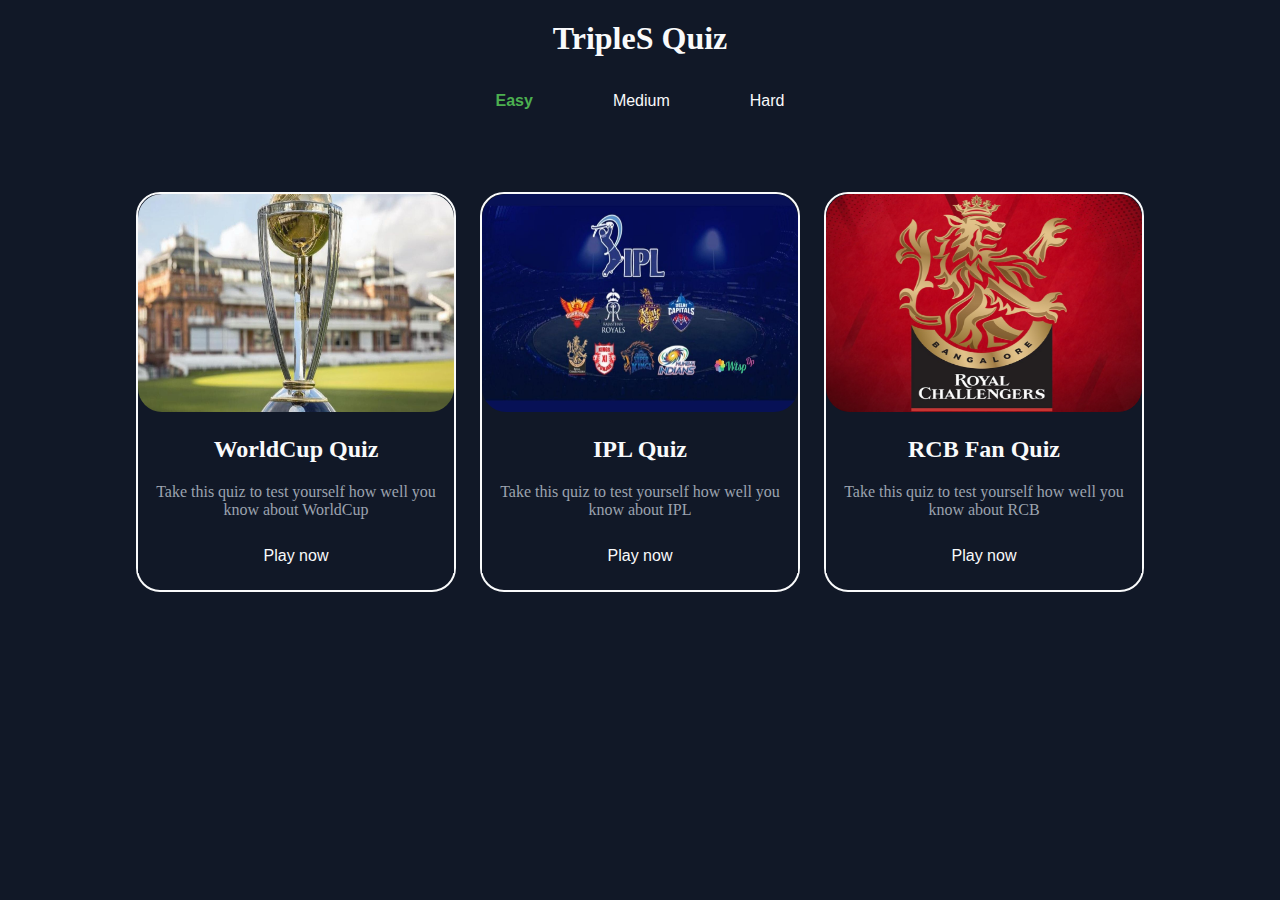
<file: index.html>
<!DOCTYPE html>
<html lang="en">

<head>
    <meta charset="UTF-8">
    <meta http-equiv="X-UA-Compatible" content="IE=edge">
    <meta name="viewport" content="width=device-width, initial-scale=1.0">
    <title>TripleS Quiz</title>
    <link rel="stylesheet" href="style.css">
</head>

<body>
    <nav>
        <h1 class="nav-header center margin-top">TripleS Quiz</h1>
    </nav>

    <main>
        <div class="level-container margin-top">
            <button class="btn easy-level easy-level-active">Easy</button>
            <button class="btn medium-level">Medium</button>
            <button class="btn hard-level">Hard</button>
        </div>

        <div class="quiz-list-container margin-top-xl">

            <div class="card">

                <img src="./styles/ICC-Cricket-World-Cup-trophy.jpg" alt="icc-worldcup-trophy" class="card-img">

                <div class="card-content">

                    <div class="card-header margin-top center">WorldCup Quiz</div>

                    <div class="card-instruction margin-top text-gray center">Take this quiz to test yourself how well
                        you know about WorldCup</div>

                    <a href="./styles/worldcupquiz/worldcupquiz.html"><button class="playnow-btn margin-top">Play
                            now</button></a>

                </div>
            </div>

            <div class="card">
                <img src="./styles/ipl-theme.jpg" alt="icc-worldcup-trophy" class="card-img">
                <div class="card-content">

                    <div class="card-header margin-top center">IPL Quiz</div>

                    <div class="card-instruction margin-top text-gray center">Take this quiz to test yourself how well
                        you know about IPL</div>

                    <a href="./styles/worldcupquiz/worldcupquiz.html"><button class="playnow-btn margin-top">Play
                            now</button></a>

                </div>
            </div>

            <div class="card">
                <img src="./styles/rcb-logo.png" alt="icc-worldcup-trophy" class="card-img">
                <div class="card-content">

                    <div class="card-header margin-top center">RCB Fan Quiz</div>

                    <div class="card-instruction margin-top text-gray center">Take this quiz to test yourself how well
                        you know about RCB</div>
                    <a href="./styles/worldcupquiz/worldcupquiz.html"><button class="playnow-btn margin-top">Play
                            now</button></a>


                </div>
            </div>
        </div>


    </main>
</body>

</html>
</file>
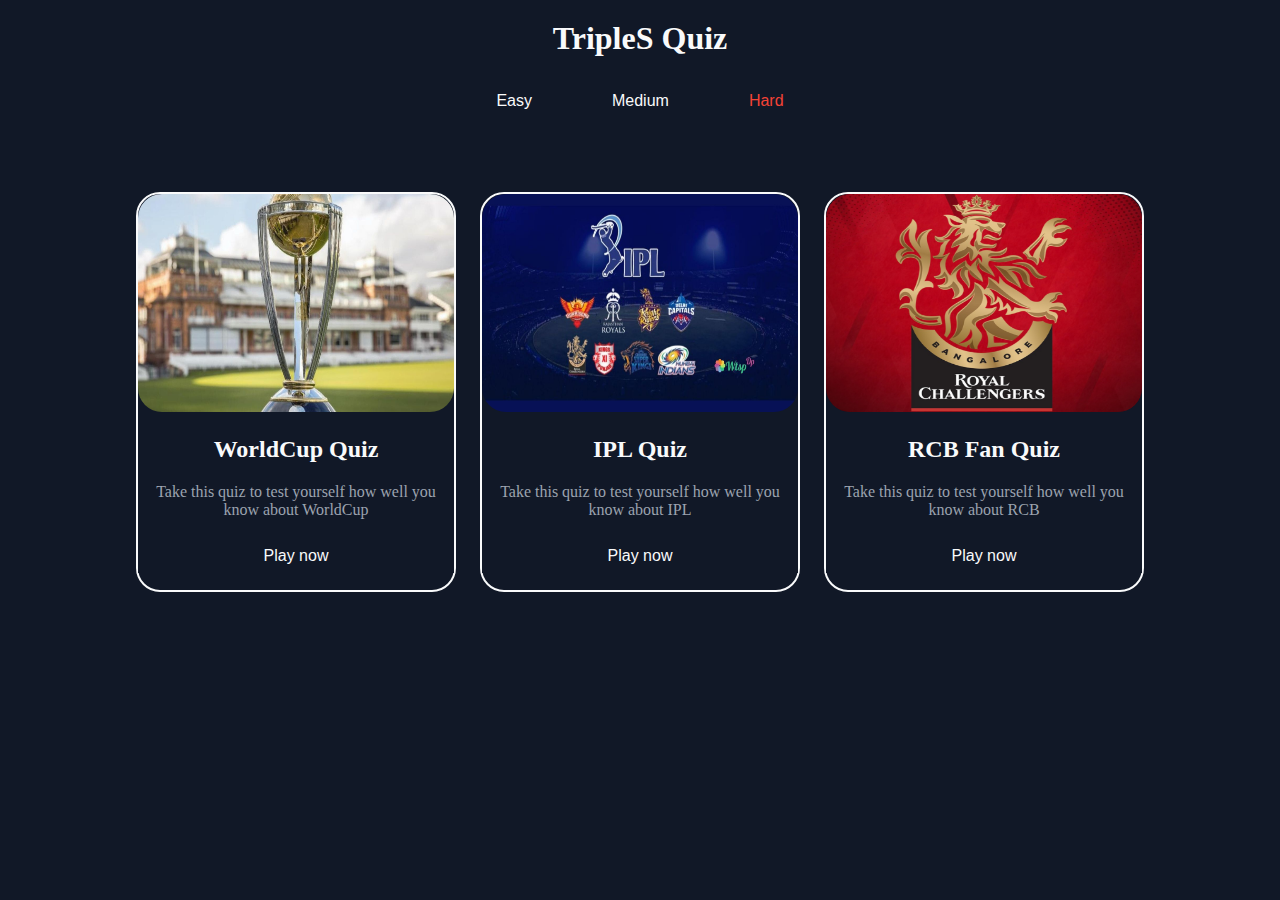
<file: hard-level.html>
<!DOCTYPE html>
<html lang="en">

<head>
    <meta charset="UTF-8">
    <meta http-equiv="X-UA-Compatible" content="IE=edge">
    <meta name="viewport" content="width=device-width, initial-scale=1.0">
    <title>TripleS Quiz</title>
    <link rel="stylesheet" href="style.css">
</head>

<body>
    <nav>
        <h1 class="nav-header center margin-top">TripleS Quiz</h1>
    </nav>

    <main>
        <div class="level-container margin-top">
            <a href="/index.html"> <button class="btn easy-level">Easy</button></a>
            <a href="/medium-level.html"><button class="btn medium-level">Medium</button></a>
            <a href="/hard-level.html">  <button class="btn hard-level hard-level-active">Hard</button></a>
        </div>

        <div class="quiz-list-container margin-top-xl">

            <div class="card">

                <img src="./styles/ICC-Cricket-World-Cup-trophy.jpg" alt="icc-worldcup-trophy" class="card-img">

                <div class="card-content">

                    <div class="card-header margin-top center">WorldCup Quiz</div>

                    <div class="card-instruction margin-top text-gray center">Take this quiz to test yourself how well
                        you know about WorldCup</div>

                    <a href="/quizrulehard/quizrulehard.html"><button class="playnow-btn margin-top">Play
                            now</button></a>

                </div>
            </div>

            <div class="card">
                <img src="./styles/ipl-theme.jpg" alt="icc-worldcup-trophy" class="card-img">
                <div class="card-content">

                    <div class="card-header margin-top center">IPL Quiz</div>

                    <div class="card-instruction margin-top text-gray center">Take this quiz to test yourself how well
                        you know about IPL</div>

                    <a href="/quizrulehard/quizrulehard.html"><button class="playnow-btn margin-top">Play
                            now</button></a>

                </div>
            </div>

            <div class="card">
                <img src="./styles/rcb-logo.png" alt="icc-worldcup-trophy" class="card-img">
                <div class="card-content">

                    <div class="card-header margin-top center">RCB Fan Quiz</div>

                    <div class="card-instruction margin-top text-gray center">Take this quiz to test yourself how well
                        you know about RCB</div>
                    <a href="/quizrulehard/quizrulehard.html"><button class="playnow-btn margin-top">Play
                            now</button></a>


                </div>
            </div>
        </div>


    </main>
</body>

</html>
</file>
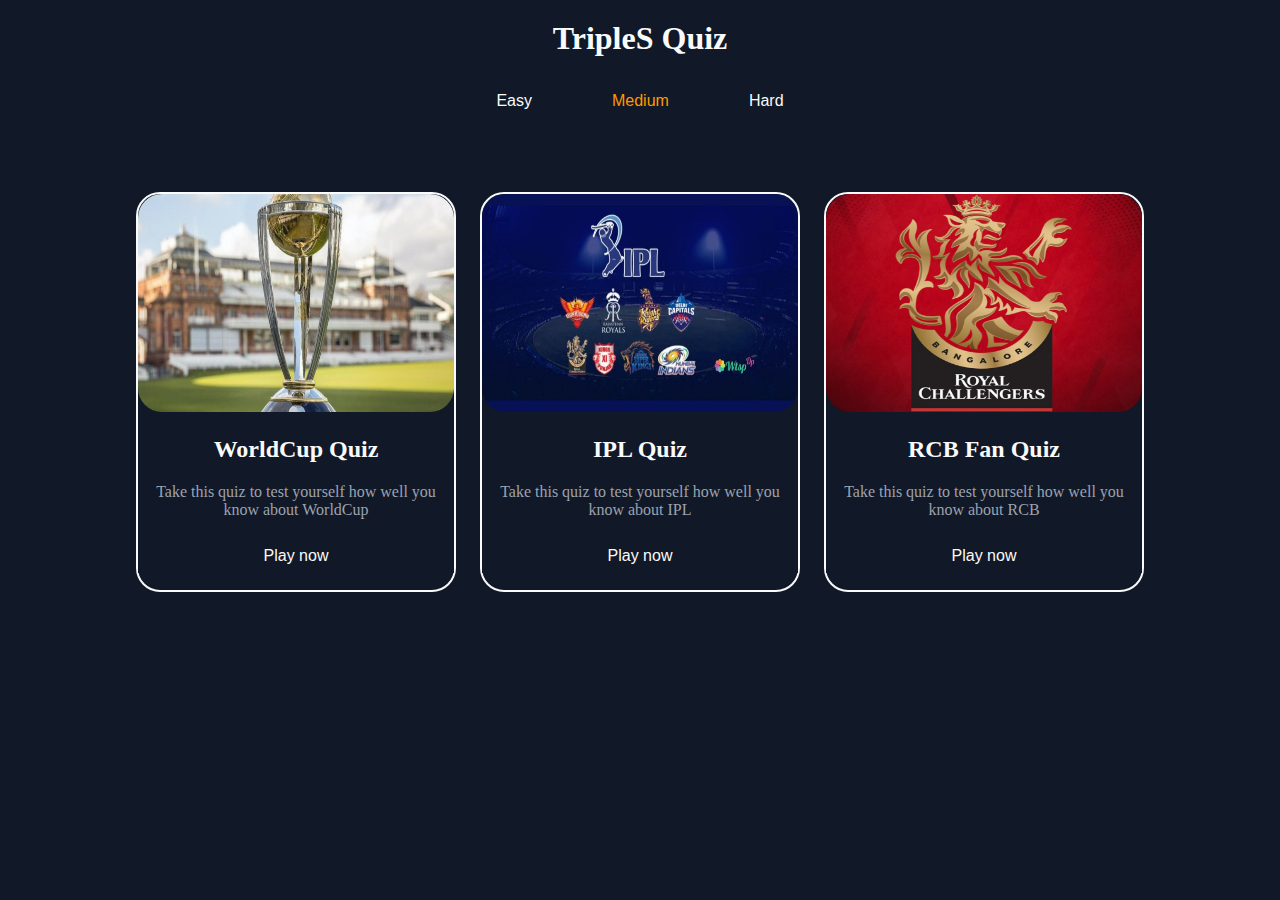
<file: medium-level.html>
<!DOCTYPE html>
<html lang="en">

<head>
    <meta charset="UTF-8">
    <meta http-equiv="X-UA-Compatible" content="IE=edge">
    <meta name="viewport" content="width=device-width, initial-scale=1.0">
    <title>TripleS Quiz</title>
    <link rel="stylesheet" href="style.css">
</head>

<body>
    <nav>
        <h1 class="nav-header center margin-top">TripleS Quiz</h1>
    </nav>

    <main>
        <div class="level-container margin-top">
            <a href="/index.html"><button class="btn easy-level">Easy</button></a>
            <a href="/medium-level.html"> <button class="btn medium-level medium-level-active">Medium</button></a>
            <a href="/hard-level.html">  <button class="btn hard-level">Hard</button></a>
        </div>

        <div class="quiz-list-container margin-top-xl">

            <div class="card">

                <img src="./styles/ICC-Cricket-World-Cup-trophy.jpg" alt="icc-worldcup-trophy" class="card-img">

                <div class="card-content">

                    <div class="card-header margin-top center">WorldCup Quiz</div>

                    <div class="card-instruction margin-top text-gray center">Take this quiz to test yourself how well
                        you know about WorldCup</div>

                    <a href="/quizrulemedium/quizrulemedium.html"><button class="playnow-btn margin-top">Play
                            now</button></a>

                </div>
            </div>

            <div class="card">
                <img src="./styles/ipl-theme.jpg" alt="icc-worldcup-trophy" class="card-img">
                <div class="card-content">

                    <div class="card-header margin-top center">IPL Quiz</div>

                    <div class="card-instruction margin-top text-gray center">Take this quiz to test yourself how well
                        you know about IPL</div>

                    <a href="/quizrulemedium/quizrulemedium.html"><button class="playnow-btn margin-top">Play
                            now</button></a>

                </div>
            </div>

            <div class="card">
                <img src="./styles/rcb-logo.png" alt="icc-worldcup-trophy" class="card-img">
                <div class="card-content">

                    <div class="card-header margin-top center">RCB Fan Quiz</div>

                    <div class="card-instruction margin-top text-gray center">Take this quiz to test yourself how well
                        you know about RCB</div>
                    <a href="/quizrulemedium/quizrulemedium.html"><button class="playnow-btn margin-top">Play
                            now</button></a>


                </div>
            </div>
        </div>


    </main>
</body>

</html>
</file>
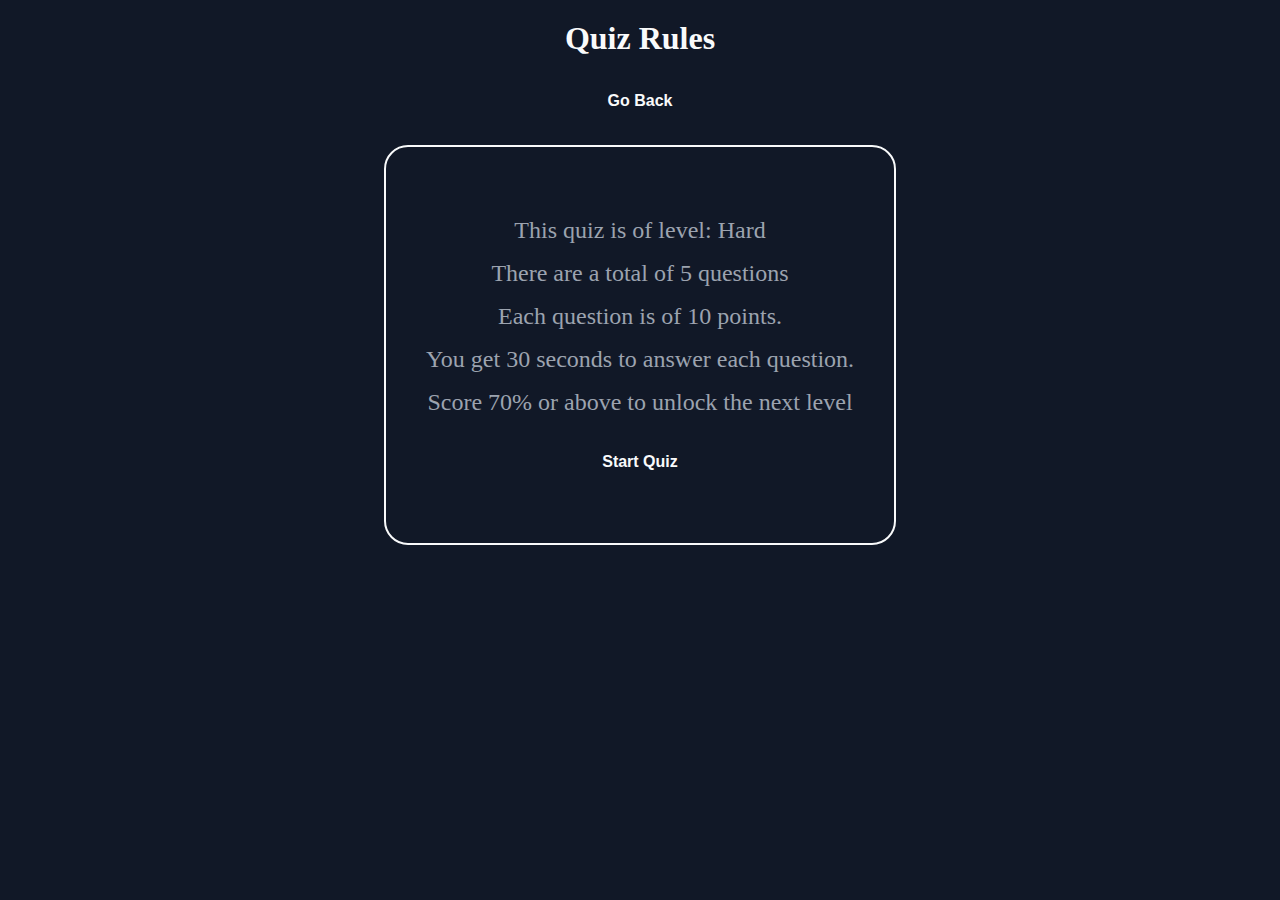
<file: quizrulehard/quizrulehard.html>
<!DOCTYPE html>
<html lang="en">

<head>
    <meta charset="UTF-8">
    <meta http-equiv="X-UA-Compatible" content="IE=edge">
    <meta name="viewport" content="width=device-width, initial-scale=1.0">
    <title>Document</title>
    <link rel="stylesheet" href="/style.css">
</head>

<body>

    <nav>
        <h1 class="nav-header center margin-top">Quiz Rules</h1>
    </nav>

    <main>
        <div class="center">
            <a href="/index.html"><button class="go-back-btn margin-top">Go Back</button></a>
        </div>

        <div class="rule-book-container margin-top">
            <div class="rule">This quiz is of level: Hard</div>
            <div class="rule">There are a total of 5 questions</div>
            <div class="rule">Each question is of 10 points.</div>
            <div class="rule">You get 30 seconds to answer each question.</div>
            <div class="rule">Score 70% or above to unlock the next level</div>
           <a href="/styles/questions/question1.html"><button class="start-quiz-btn margin-top">Start Quiz</button></a>
        </div>
    </main>


</body>

</html>
</file>
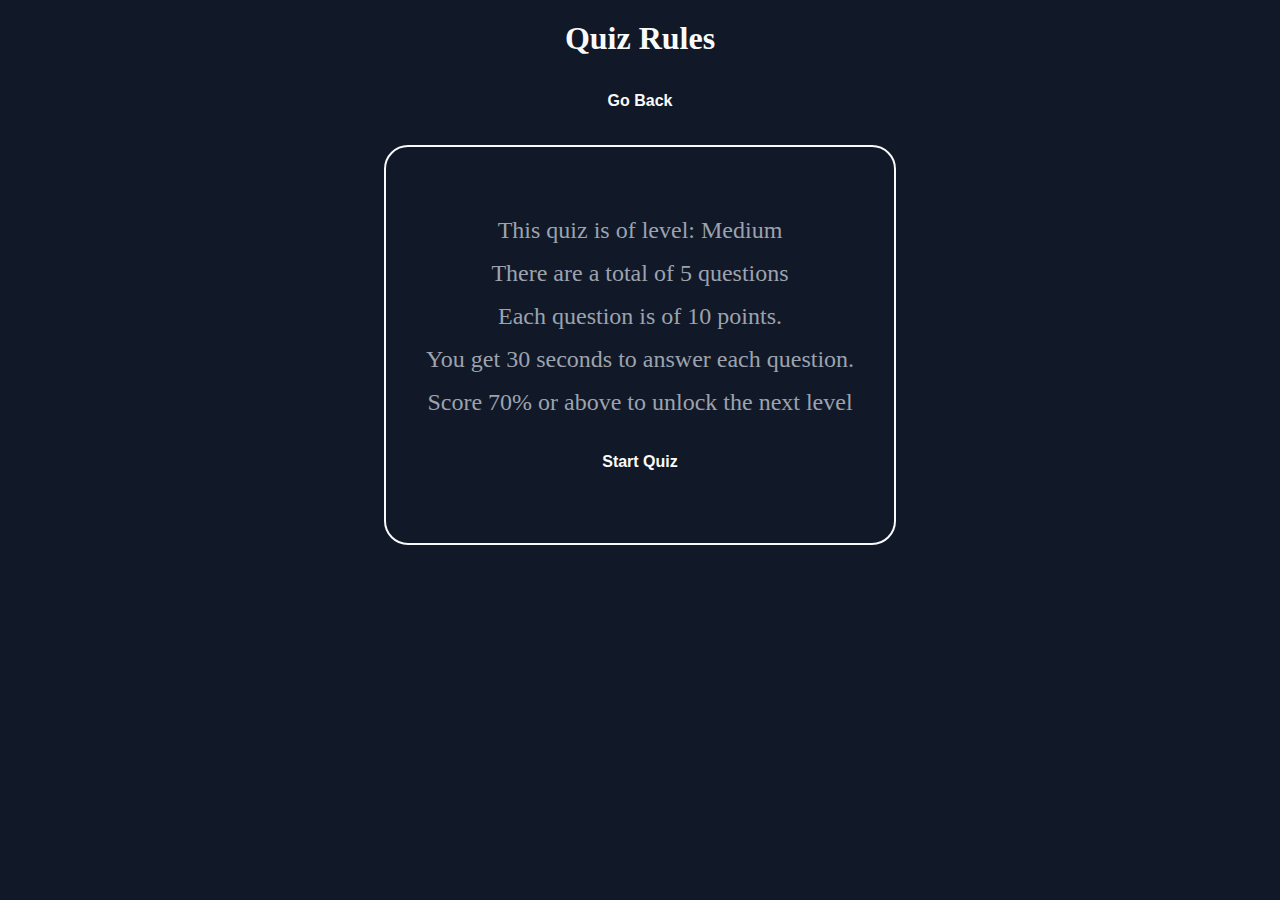
<file: quizrulemedium/quizrulemedium.html>
<!DOCTYPE html>
<html lang="en">

<head>
    <meta charset="UTF-8">
    <meta http-equiv="X-UA-Compatible" content="IE=edge">
    <meta name="viewport" content="width=device-width, initial-scale=1.0">
    <title>Document</title>
    <link rel="stylesheet" href="/style.css">
</head>

<body>

    <nav>
        <h1 class="nav-header center margin-top">Quiz Rules</h1>
    </nav>

    <main>
        <div class="center">
            <a href="/index.html"><button class="go-back-btn margin-top">Go Back</button></a>
        </div>

        <div class="rule-book-container margin-top">
            <div class="rule">This quiz is of level: Medium</div>
            <div class="rule">There are a total of 5 questions</div>
            <div class="rule">Each question is of 10 points.</div>
            <div class="rule">You get 30 seconds to answer each question.</div>
            <div class="rule">Score 70% or above to unlock the next level</div>
           <a href="/styles/questions/question1.html"><button class="start-quiz-btn margin-top">Start Quiz</button></a>
        </div>
    </main>


</body>

</html>
</file>
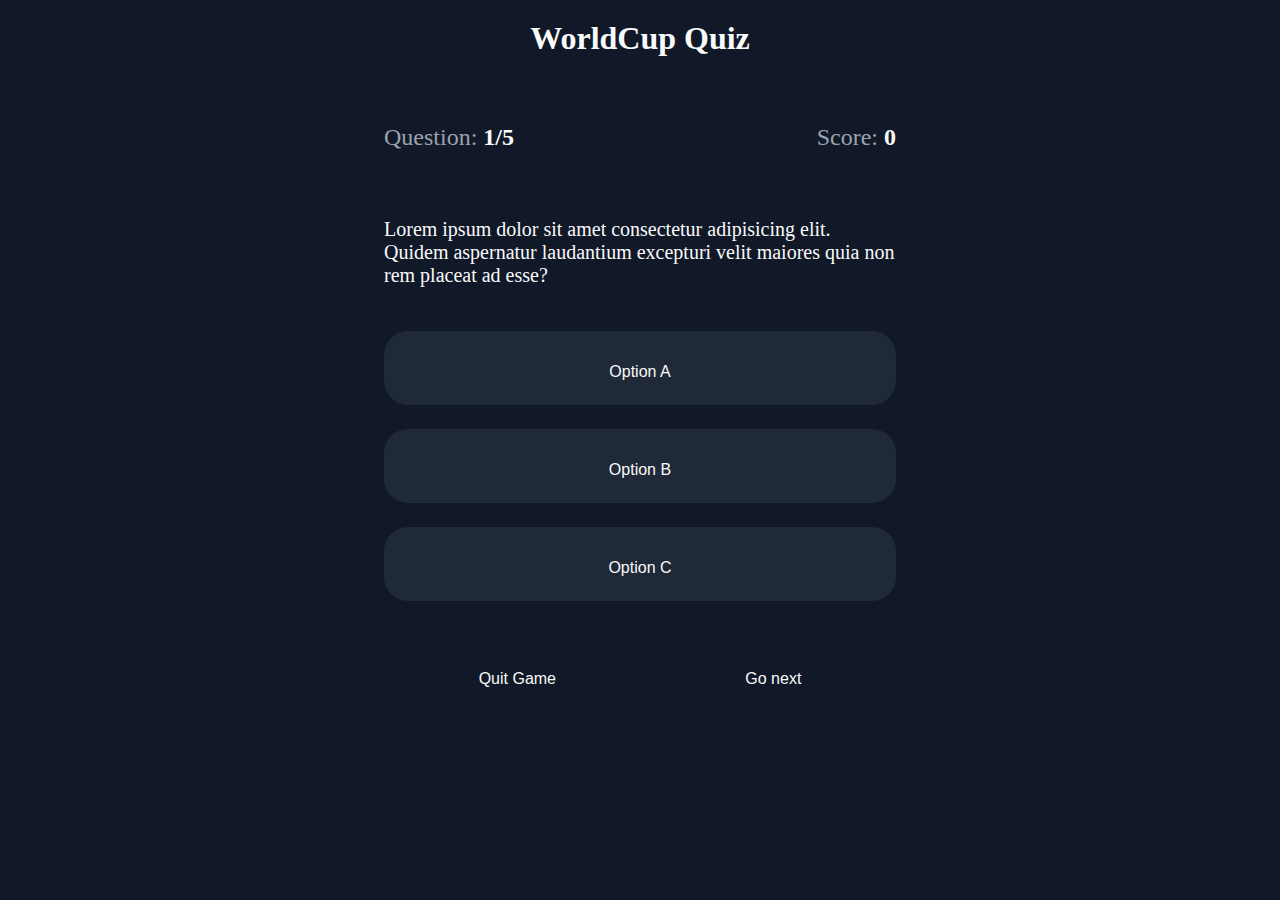
<file: styles/questions/question1.html>
<!DOCTYPE html>
<html lang="en">
<head>
    <meta charset="UTF-8">
    <meta http-equiv="X-UA-Compatible" content="IE=edge">
    <meta name="viewport" content="width=device-width, initial-scale=1.0">
    <title>Questions</title>
    <link rel="stylesheet" href="/style.css">

</head>
<body>
    <nav>
        <h1 class="nav-header center margin-top">WorldCup Quiz</h1>
    </nav> 

    <main>
        <div class="question-container margin-top-xl"> 
            <div class="question-container-header">
                <div class="question-number text-gray">Question: <span class="bold text-white"> 1/5 </span></div>
                <div class="score text-gray">Score: <span class="bold text-white"> 0 </span></div>
            </div> 
            
            <div class="question text-white  margin-top-xl">Lorem ipsum dolor sit amet consectetur adipisicing elit. Quidem aspernatur laudantium excepturi velit maiores quia non rem placeat ad esse?</div> 

            <div class="question-options-container margin-top">
                <button class="option">Option A</button>
                <button class="option">Option B</button>
                <button class="option">Option C</button>
            </div> 

            <div class="footer margin-top-xl">
                <a href="/index.html"><button class="quit-btn">Quit Game</button></a>
                <a href="./question2.html"><button class="next-btn">Go next</button></a>
            </div>
        </div>
    </main>
</body>
</html>
</file>
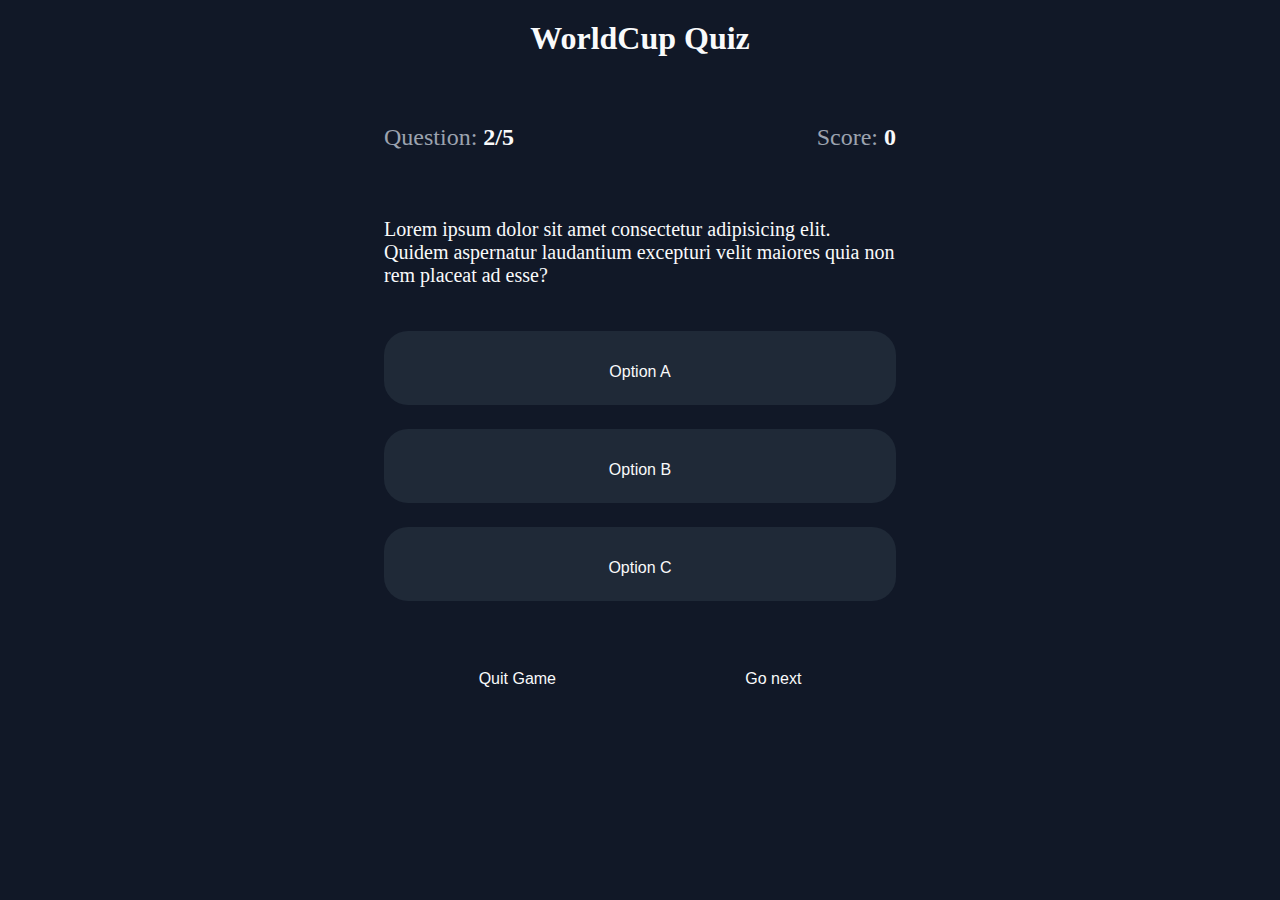
<file: styles/questions/question2.html>
<!DOCTYPE html>
<html lang="en">
<head>
    <meta charset="UTF-8">
    <meta http-equiv="X-UA-Compatible" content="IE=edge">
    <meta name="viewport" content="width=device-width, initial-scale=1.0">
    <title>Questions</title>
    <link rel="stylesheet" href="/style.css">

</head>
<body>
    <nav>
        <h1 class="nav-header center margin-top">WorldCup Quiz</h1>
    </nav> 

    <main>
        <div class="question-container margin-top-xl"> 
            <div class="question-container-header">
                <div class="question-number text-gray">Question: <span class="bold text-white"> 2/5 </span></div>
                <div class="score text-gray">Score: <span class="bold text-white"> 0 </span></div>
            </div> 
            
            <div class="question text-white  margin-top-xl">Lorem ipsum dolor sit amet consectetur adipisicing elit. Quidem aspernatur laudantium excepturi velit maiores quia non rem placeat ad esse?</div> 

            <div class="question-options-container margin-top">
                <button class="option">Option A</button>
                <button class="option">Option B</button>
                <button class="option">Option C</button>
            </div> 

            <div class="footer margin-top-xl">
                <a href="/index.html"><button class="quit-btn">Quit Game</button></a>
                <a href="./question3.html"><button class="next-btn">Go next</button></a>
            </div>
        </div>
    </main>
</body>
</html>
</file>
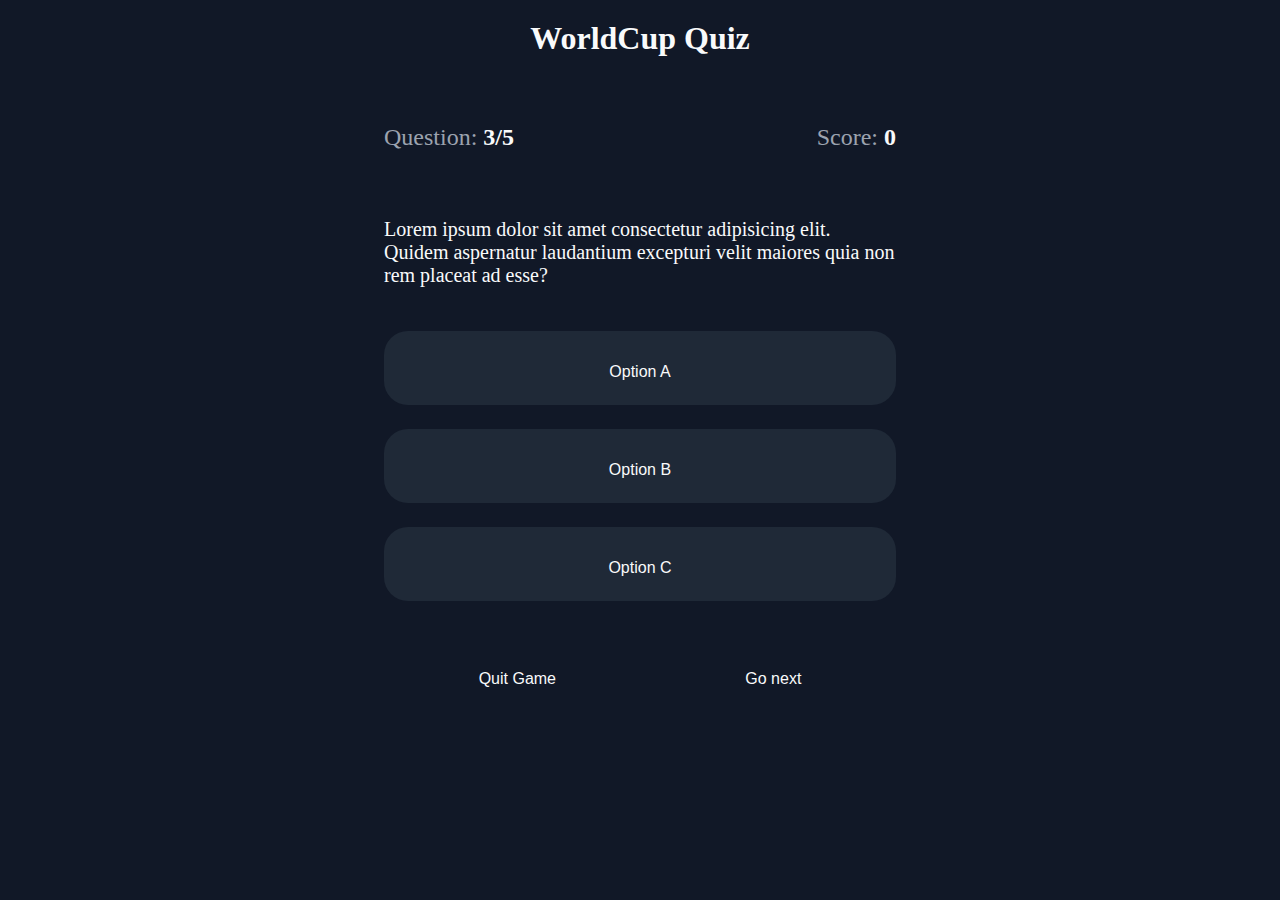
<file: styles/questions/question3.html>
<!DOCTYPE html>
<html lang="en">
<head>
    <meta charset="UTF-8">
    <meta http-equiv="X-UA-Compatible" content="IE=edge">
    <meta name="viewport" content="width=device-width, initial-scale=1.0">
    <title>Questions</title>
    <link rel="stylesheet" href="/style.css">

</head>
<body>
    <nav>
        <h1 class="nav-header center margin-top">WorldCup Quiz</h1>
    </nav> 

    <main>
        <div class="question-container margin-top-xl"> 
            <div class="question-container-header">
                <div class="question-number text-gray">Question: <span class="bold text-white"> 3/5 </span></div>
                <div class="score text-gray">Score: <span class="bold text-white"> 0 </span></div>
            </div> 
            
            <div class="question text-white  margin-top-xl">Lorem ipsum dolor sit amet consectetur adipisicing elit. Quidem aspernatur laudantium excepturi velit maiores quia non rem placeat ad esse?</div> 

            <div class="question-options-container margin-top">
                <button class="option">Option A</button>
                <button class="option">Option B</button>
                <button class="option">Option C</button>
            </div> 

            <div class="footer margin-top-xl">
                <a href="/index.html"><button class="quit-btn">Quit Game</button></a>
                <a href="./question4.html"><button class="next-btn">Go next</button></a>
            </div>
        </div>
    </main>
</body>
</html>
</file>
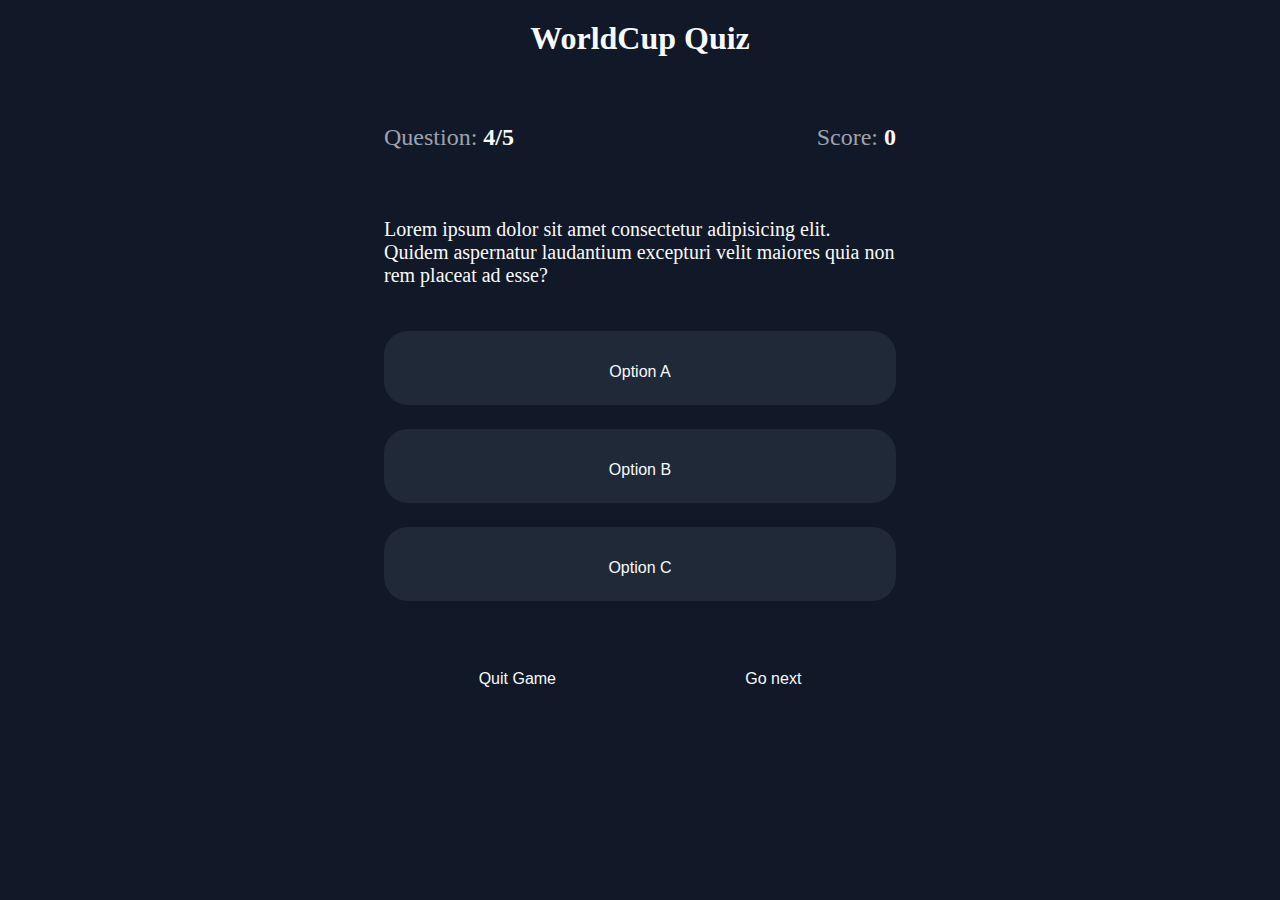
<file: styles/questions/question4.html>
<!DOCTYPE html>
<html lang="en">
<head>
    <meta charset="UTF-8">
    <meta http-equiv="X-UA-Compatible" content="IE=edge">
    <meta name="viewport" content="width=device-width, initial-scale=1.0">
    <title>Questions</title>
    <link rel="stylesheet" href="/style.css">

</head>
<body>
    <nav>
        <h1 class="nav-header center margin-top">WorldCup Quiz</h1>
    </nav> 

    <main>
        <div class="question-container margin-top-xl"> 
            <div class="question-container-header">
                <div class="question-number text-gray">Question: <span class="bold text-white"> 4/5 </span></div>
                <div class="score text-gray">Score: <span class="bold text-white"> 0 </span></div>
            </div> 
            
            <div class="question text-white  margin-top-xl">Lorem ipsum dolor sit amet consectetur adipisicing elit. Quidem aspernatur laudantium excepturi velit maiores quia non rem placeat ad esse?</div> 

            <div class="question-options-container margin-top">
                <button class="option">Option A</button>
                <button class="option">Option B</button>
                <button class="option">Option C</button>
            </div> 

            <div class="footer margin-top-xl">
                <a href="/index.html"><button class="quit-btn">Quit Game</button></a>
                <a href="./question5.html"><button class="next-btn">Go next</button></a>
            </div>
        </div>
    </main>
</body>
</html>
</file>
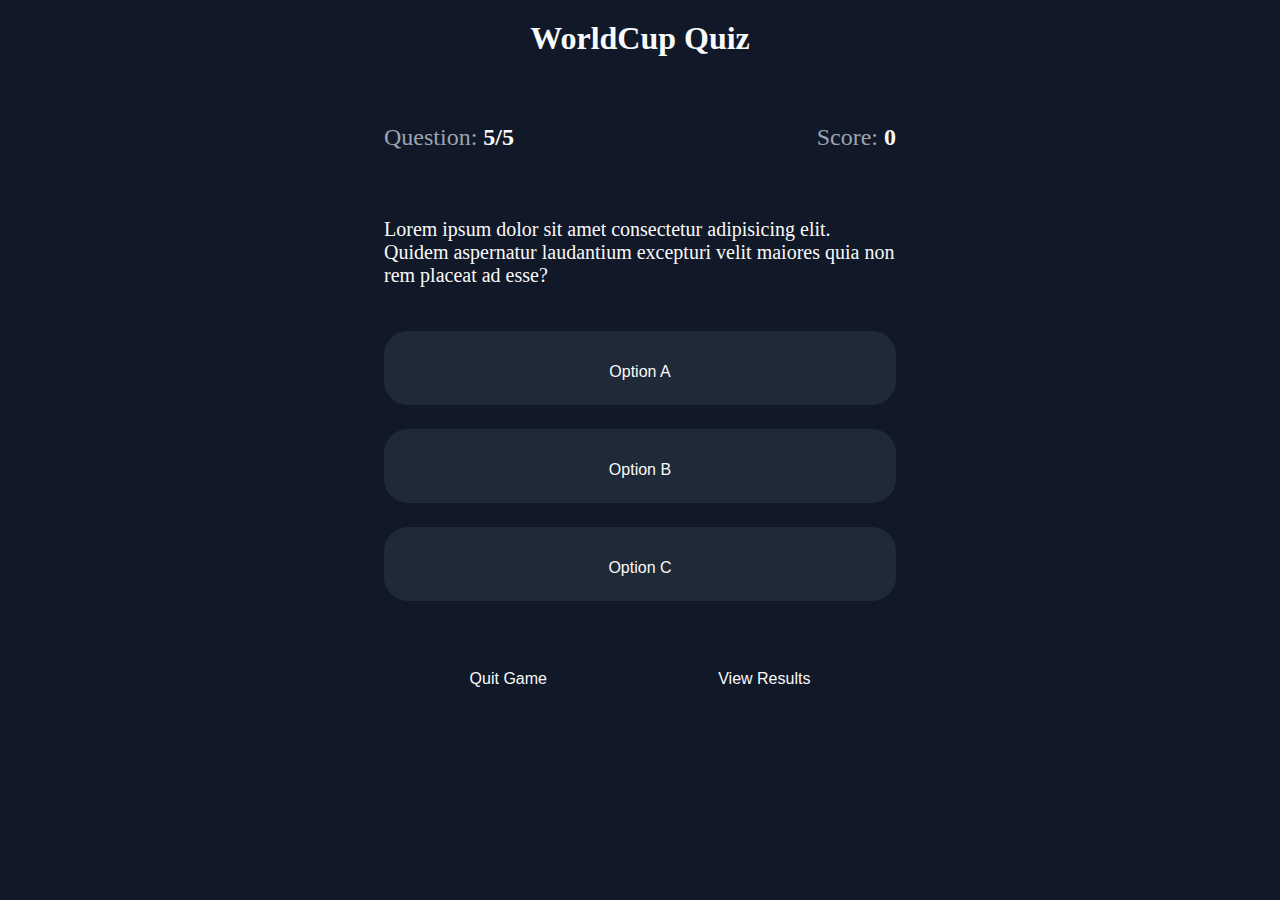
<file: styles/questions/question5.html>
<!DOCTYPE html>
<html lang="en">
<head>
    <meta charset="UTF-8">
    <meta http-equiv="X-UA-Compatible" content="IE=edge">
    <meta name="viewport" content="width=device-width, initial-scale=1.0">
    <title>Questions</title>
    <link rel="stylesheet" href="/style.css">

</head>
<body>
    <nav>
        <h1 class="nav-header center margin-top">WorldCup Quiz</h1>
    </nav> 

    <main>
        <div class="question-container margin-top-xl"> 
            <div class="question-container-header">
                <div class="question-number text-gray">Question: <span class="bold text-white"> 5/5 </span></div>
                <div class="score text-gray">Score: <span class="bold text-white"> 0 </span></div>
            </div> 
            
            <div class="question text-white  margin-top-xl">Lorem ipsum dolor sit amet consectetur adipisicing elit. Quidem aspernatur laudantium excepturi velit maiores quia non rem placeat ad esse?</div> 

            <div class="question-options-container margin-top">
                <button class="option">Option A</button>
                <button class="option">Option B</button>
                <button class="option">Option C</button>
            </div> 

            <div class="footer margin-top-xl">
                <a href="/index.html"><button class="quit-btn">Quit Game</button></a>
                <a href="./result.html"><button class="next-btn">View Results</button></a>
            </div>
        </div>
    </main>
</body>
</html>
</file>
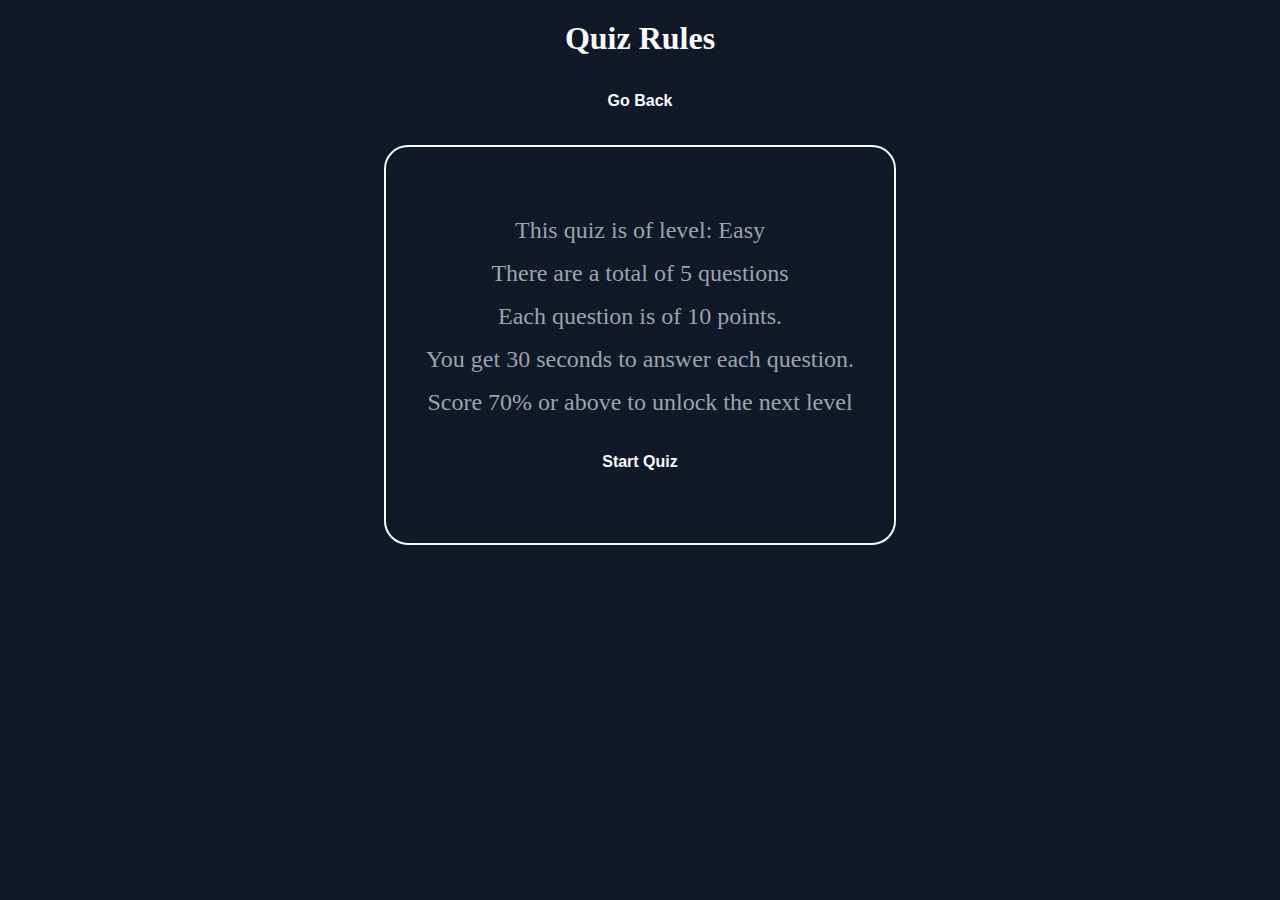
<file: styles/worldcupquiz/worldcupquiz.html>
<!DOCTYPE html>
<html lang="en">

<head>
    <meta charset="UTF-8">
    <meta http-equiv="X-UA-Compatible" content="IE=edge">
    <meta name="viewport" content="width=device-width, initial-scale=1.0">
    <title>Document</title>
    <link rel="stylesheet" href="/style.css">
</head>

<body>

    <nav>
        <h1 class="nav-header center margin-top">Quiz Rules</h1>
    </nav>

    <main>
        <div class="center">
            <a href="/index.html"><button class="go-back-btn margin-top">Go Back</button></a>
        </div>

        <div class="rule-book-container margin-top">
            <div class="rule">This quiz is of level: Easy</div>
            <div class="rule">There are a total of 5 questions</div>
            <div class="rule">Each question is of 10 points.</div>
            <div class="rule">You get 30 seconds to answer each question.</div>
            <div class="rule">Score 70% or above to unlock the next level</div>
           <a href="/styles/questions/question1.html"><button class="start-quiz-btn margin-top">Start Quiz</button></a>
        </div>
    </main>


</body>

</html>
</file>
<file: style.css>
@import url("/styles/quiz-list.css");
@import url("/styles/worldcupquiz/worldcupquiz.css");
@import url("/styles/questions/question1.css");
@import url("/styles/questions/result.css");

*{
    --tw-bg-opacity: 1;
    background-color: var(--background-color); 
    margin: 0;
    box-sizing: border-box;
}

:root{
    --background-color: rgba(17,24,39,1); 
    --gray-text: rgba(156,163,175,1);
    --content-color:rgba(249,250,251,1);
    --danger-color: #F44336; 
    --success-color: #4CAF50;
    --warning-color: #FF9800;    
}

.margin-top{
    margin-top: 1.25rem;
}

.margin-top-xl{
    margin-top: 4.2rem;
}

.margin-bottom-xl{
    margin-bottom: 4.2rem;
}


.text-gray{
    --tw-text-opacity: 1;
    color: var(--gray-text);
}

.text-white{
    --tw-text-opacity: 1;
    color: var(--content-color);
} 

.bold{
    font-weight: bold;
}


.nav-header{
    color: var(--content-color);
    font-size: 2rem; 
}

.center{
    text-align: center;
}

.btn{
    color: var(--content-color);
    padding: 0.938rem 2rem;
    cursor: pointer;
    border: none;
    font-size: 1rem;
}

.level-container{
    display: flex;
    gap: 1rem;
    justify-content: center;
    flex-wrap: wrap;
}

.easy-level:hover{
    background-color: var(--success-color);
    color: var(--content-color);
}

.medium-level:hover{
    background-color: var(--warning-color);
    color: var(--content-color);
}

.hard-level:hover{
    background-color: var(--danger-color);
    color: var(--content-color);
}

.easy-level-active{
    color: var(--success-color);
    font-weight: bold;
}

.medium-level-active{
    color: var(--warning-color);
}

.hard-level-active{
    color: var(--danger-color);
}
</file>
